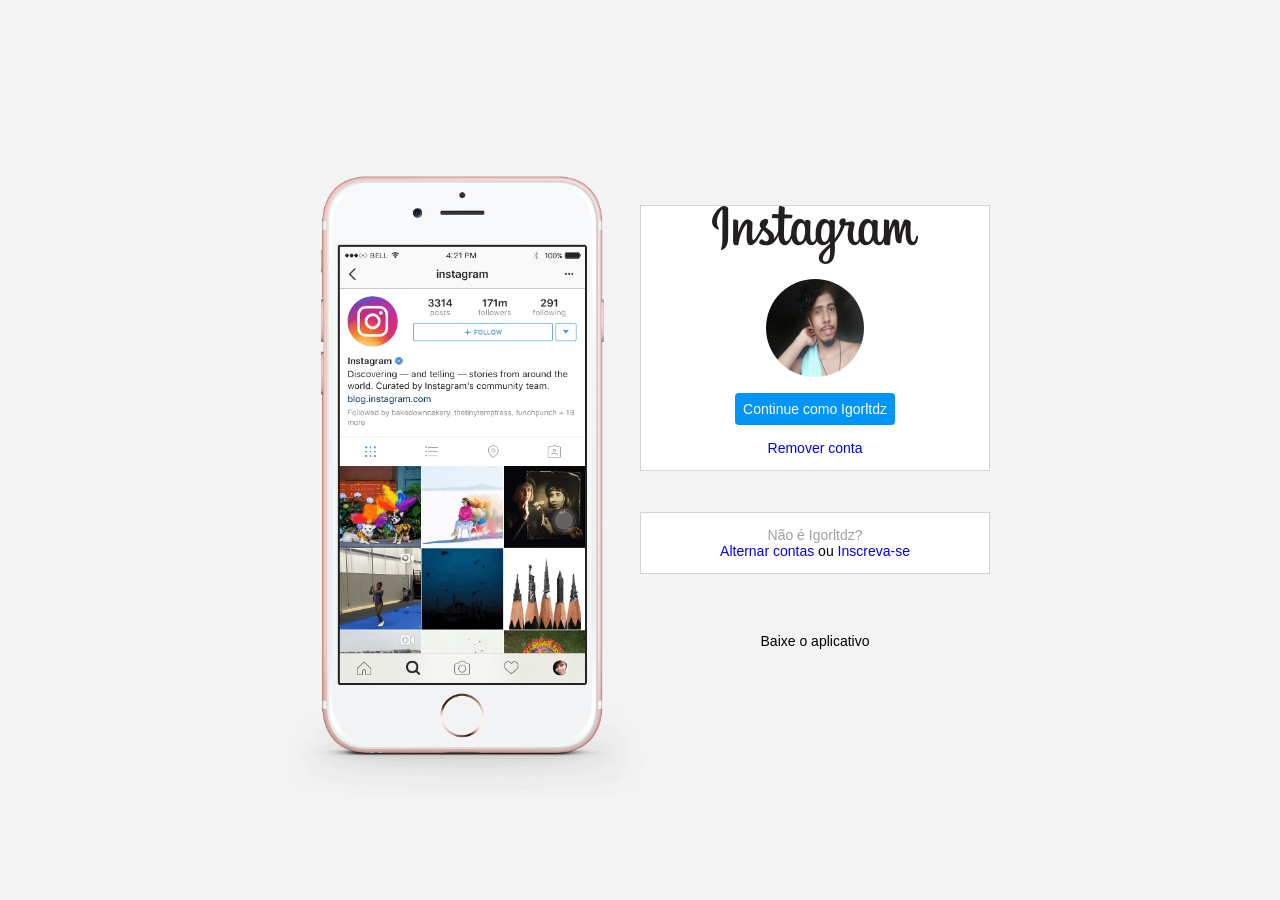
<file: InstagramHomeScreen/index.html>
<!DOCTYPE html>
<html>
<head>
    <meta charset="utf-8">
    <title> Instagram</title>
    <link rel="stylesheet" type="text/css" href="style.css" media="" />

</head>

<body>
<div>
    <div class="instagram-wrapper">
        <div class="instagram-phone">
            <img src="img/instagram-celular.png" alt="img logo">
        </div>
        <div class="instagram-continue">
            <div class="group">
                <img src="img/instagram-logo.png" alt="logo do instagram">
                <div  class="profile-photo">
                    <img src="img/perfil-instagram-pessoa02.jpg" alt="foto de perfil">
                </div>
                <a href="login" class="instagram-login">Continue como Igorltdz</a>
                <a href="logout" class="instagram-logout">Remover conta</a>
            </div>
            <div class="group">
                <p class="not-account">Não é Igorltdz?</p>
                <p class="notaccount">
                    <a href="alternar contas" >Alternar contas </a>
                     ou 
                     <a href="Inscreva-se">Inscreva-se</a>
                </p>
            </div>
            <div class="get-the-app">
                <p class="get-app">Baixe o aplicativo</p>
                <div class="download">
                    <a href="apple" class="app-download"></a>
                    <a href="Android" class="app-download"></a>
                </div>
            </div>
        </div>
    </div>
</div>
</body>
</html>
</file>
<file: InstagramHomeScreen/style.css>
*{
    padding: 0;
    margin: 0;
    box-sizing: border-box;
    text-decoration: none;
    font-family: sans-serif;
    font-size: 14px;
}

body{
    width:100%;
    min-height: 100vh;
    background-color: rgb(243, 243, 243);
    margin: 0;
    padding: 0;
    display: flex;
    justify-content: center;

}

.instagram-wrapper{
    display: flex;
    align-items: center;
    justify-content: start;
    width: 50rem;
    height: 100vh;
    
    
}

.instagram-phone{
    display:flex;
    align-items: center;
    justify-content:center;
    width: 50%;
}

.instagram-phone img{
    height: 50rem;
}

.instagram-continue{
    display:flex;
    align-items: center;
    justify-content: space-between;
    flex-direction: column;
    width: 55rem;
    min-height: 35rem;
}

.group{
    display: flex;
    justify-content: space-between;
    align-items: center;
    flex-direction: column;
    background-color: #ffffff;
    width: 100%;
    padding: 1.%rem 0;
    border: 1px solid lightgray;
    
}
.group:nth-child(2){
    margin-top: 1rem;
}

.group:nth-child(1){
    min-height: 19rem;
}

.instagram-logo{
    height: 3rem;
}

.profile-photo{
    display: flex;
    justify-content: center;
    align-items: center;
    border-radius: 50%;
    overflow: hidden;
}

.profile-photo img{
    width: 7rem;
    height: 7rem;
}

.instagram-login{
    background-color:#0095f6;
    color: white;
    padding:8px;
    border-radius: 4px;
}
.instagram-logout{
    color: 0095f6;
    padding-bottom: 1rem;
}
.not-account{
    color: rgb(160,160,160);
}
.get-the-app{
    display: flex;
    flex-direction: column;
    align-items: center;
    justify-content: center;
    width: 100%;
    padding: 1.3rem 0;
}
.download{
    display: flex;
    width: 100%;
    justify-content: space-evenly;
    align-items: center;
    padding: 1rem;
}

.app-downlad{
    height: 3rem;
    width: 10rem;
    background-size: cover;
}
.app-download:nth-child(1) {
    background-image: url('img/apple-button.png');
}
.app-download:nth-child(2) {
    background-image: url('img/googleplay-button.png');
}

div p:nth-child(1){
    padding-top: 1rem;
}
div p:nth-child(2){
    padding-bottom: 1rem;
}
/*  media queris*/

@media (max-width:1024px){
    .instagtam-wrapper{
        width:90%
    }
}
@media (max-width:300px){
    body{
        background-color: black;
    }S
    .instagram-wrapper{
        width: 90%;
    }
    .instagram-phone{
        display:none;
    }
    .instagram-continue{
        width: 100%;
    }
}
</file>
